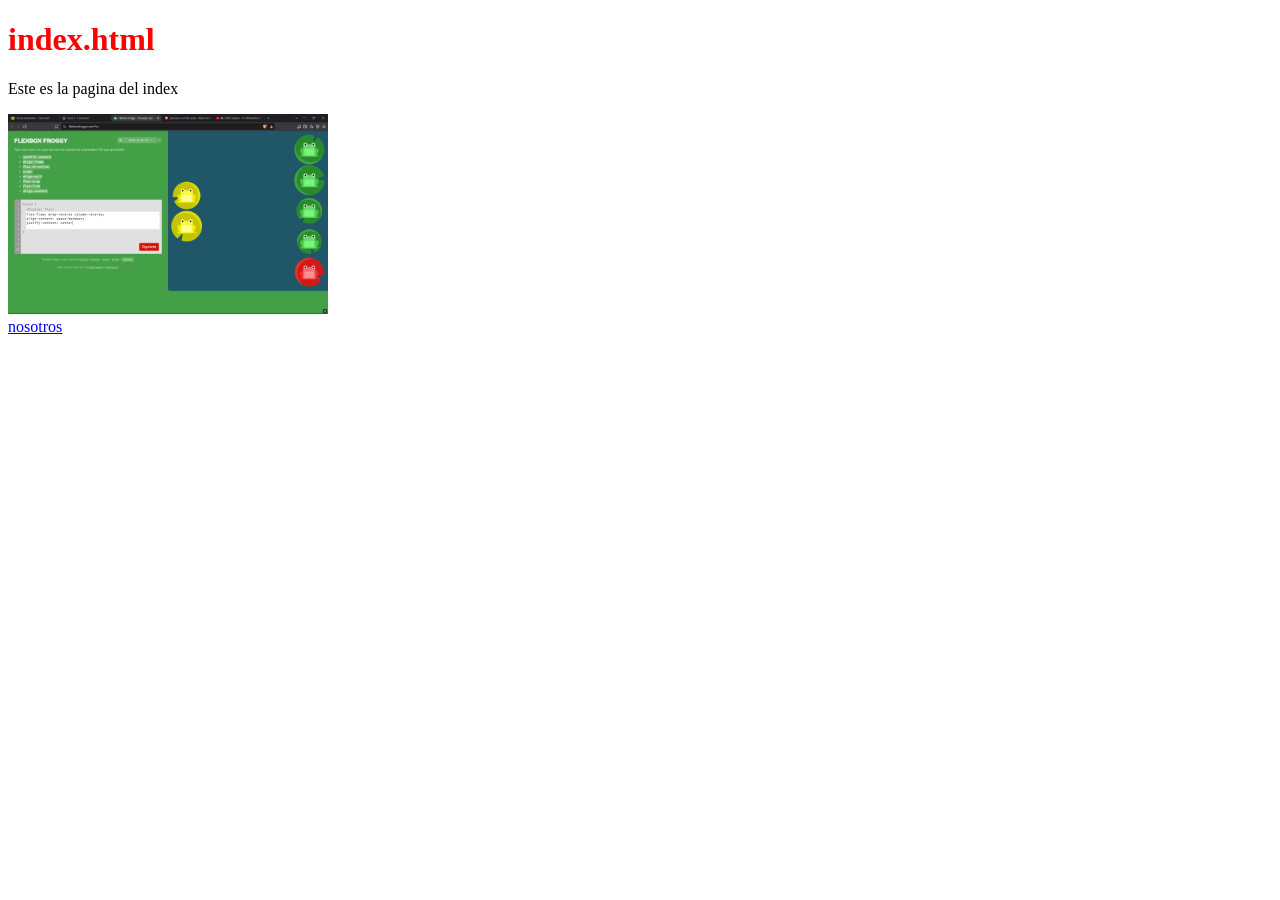
<file: Proyecto2/html/index.html>
<!DOCTYPE html>
<html lang="es">
  <head>
        <!--comentario 1-->
        <title>Mi primera practíca</title>
        <meta charset="UTF-8">
        <meta name="viewport" content="width=device-width, initial-scale=1">
        <meta name="description" content="Estructurar la pagina">
        <meta name="author" content="Irving Josue">
        <link href="../css/style.css" rel="stylesheet">
    </head>
<body>
    <header>
        <h1>index.html </h1>
    </header>
    <p>Este es la pagina del index</p>

    <img src="../img/img2.png" height="200px" alt="Imagen de index">
    <div>
    <a href="nosotros.html">nosotros</a>
    </div>
</body>
</html>
</file>
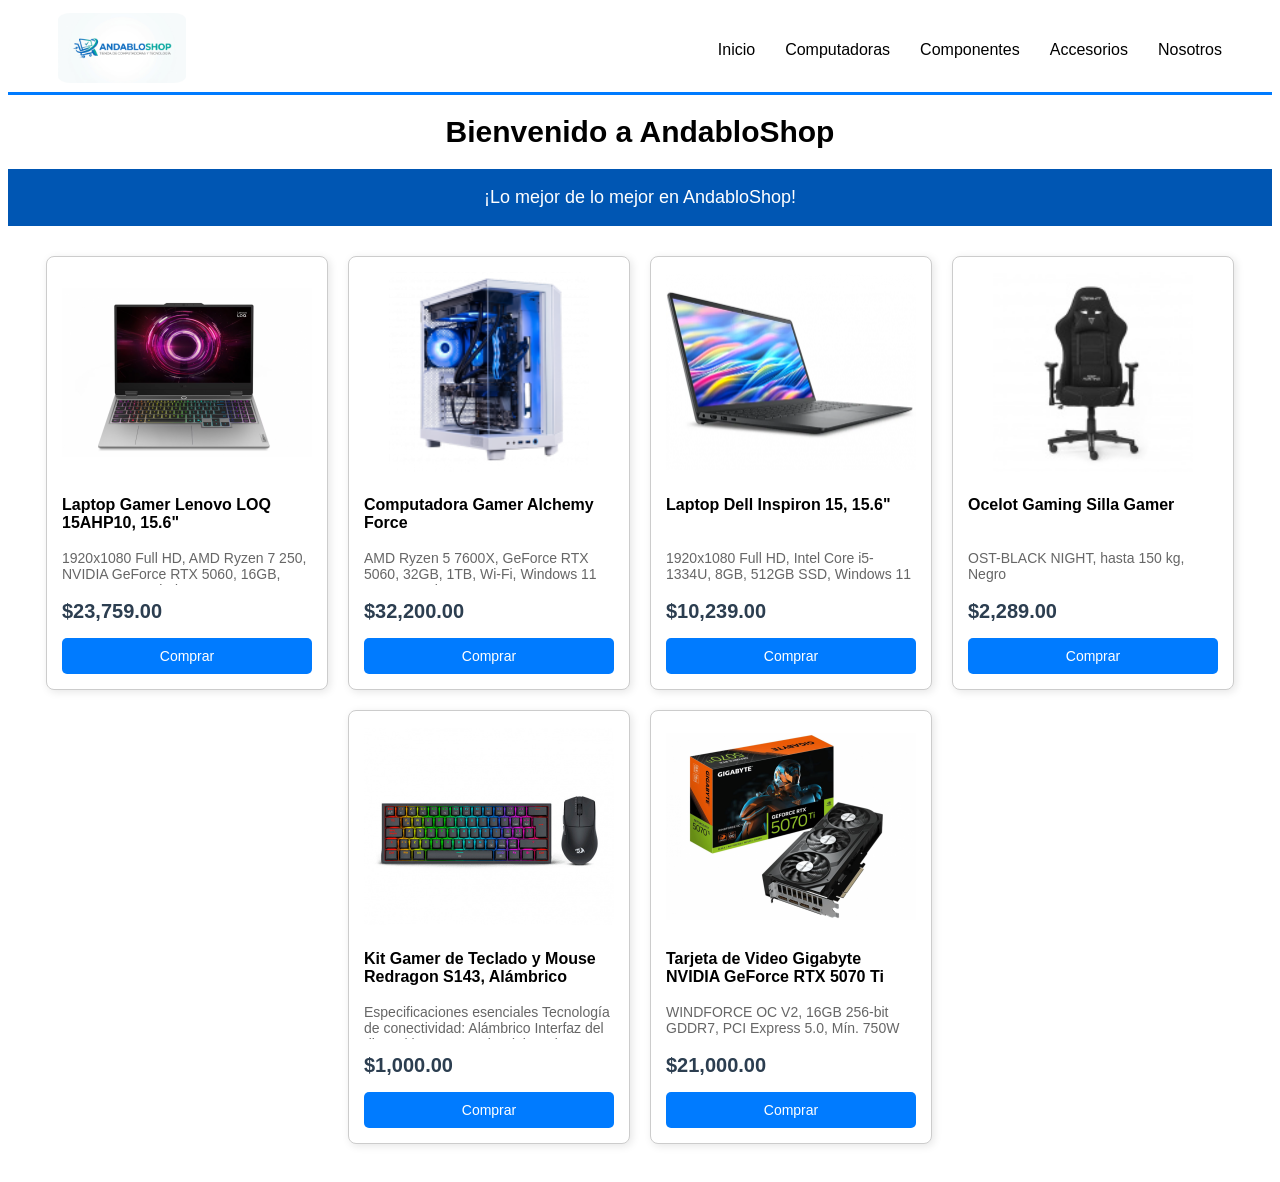
<file: tiendaDeProductos/html/index.html>
<!DOCTYPE html>
<html lang="es">
  <head>
        <!--comentario 1-->
        <title>AndabloShop</title>
        <meta charset="UTF-8">
        <meta name="viewport" content="width=device-width, initial-scale=1">
        <meta name="description" content="Estructurar la página">
        <meta name="author" content="Irving Josue">
        <link href= "../css/styleindex.css" rel="stylesheet">
    </head>
<body>
    <header>

        <nav class="navbar">

        <div class="logo">
            <a href="index.html" ><img src="../img/logo.jpg" alt="LogoAndabloShop"></a>
        </div>

        <ul class="nav-links">
           <a href="index.html">Inicio</a>
           <a href="computadoras.html">Computadoras</a>
           <a href="componentes.html">Componentes</a>
           <a href="accesorios.html">Accesorios</a>
           <a href="nosotros.html">Nosotros</a>
        </ul>

        </nav>
    
    </header>

    <main>
        <h1>Bienvenido a AndabloShop</h1>
        <div class="subt">        
            <p>¡Lo mejor de lo mejor en AndabloShop!</p>
        </div>

    </main>

<div class="productos">

    <div class="card">
        <img src="../img/laptop1.webp" alt="Laptop">
        <h2>Laptop Gamer Lenovo LOQ 15AHP10, 15.6"</h2>
        <p>1920x1080 Full HD, AMD Ryzen 7 250, NVIDIA GeForce RTX 5060, 16GB, 512GB SSD, Windows 11 Home, Español</p>
        <span>$23,759.00</span>
        <button>Comprar</button>
    </div>

    <div class="card">
        <img src="../img/Computadora1.webp" alt="Componente">
        <h2>Computadora Gamer Alchemy Force</h2>
        <p>AMD Ryzen 5 7600X, GeForce RTX 5060, 32GB, 1TB, Wi-Fi, Windows 11 Home Prueba</p>
        <span>$32,200.00</span>
        <button>Comprar</button>
    </div>

    <div class="card">
        <img src="../img/laptop2.webp" alt="Laptop">
        <h2>Laptop Dell Inspiron 15, 15.6" </h2>
        <p>1920x1080 Full HD, Intel Core i5-1334U, 8GB, 512GB SSD, Windows 11 Home</p>
        <span>$10,239.00</span>
        <button>Comprar</button>
    </div>

    <div class="card">
        <img src="../img/accesorio1.webp" alt="Accesorios">
        <h2>Ocelot Gaming Silla Gamer </h2>
        <p>OST-BLACK NIGHT, hasta 150 kg, Negro</p>
        <span>$2,289.00</span>
        <button>Comprar</button>
    </div>

    <div class="card">
        <img src="../img/periferico1.jpg" alt="Periférico">
        <h2>Kit Gamer de Teclado y Mouse Redragon S143, Alámbrico</h2>
        <p>Especificaciones esenciales
        Tecnología de conectividad: Alámbrico
        Interfaz del dispositivo: USB
        Color del producto: Negro 
        Idioma del teclado: Inglés</p>
        <span>$1,000.00</span>
        <button>Comprar</button>
    </div>

    <div class="card">
        <img src="../img/componente1.webp" alt="Computadora">
        <h2>Tarjeta de Video Gigabyte NVIDIA GeForce RTX 5070 Ti </h2>
        <p>WINDFORCE OC V2, 16GB 256-bit GDDR7, PCI Express 5.0, Mín. 750W</p>
        <span>$21,000.00</span>
        <button>Comprar</button>
    </div>

</div>

</body>
</html>
</file>
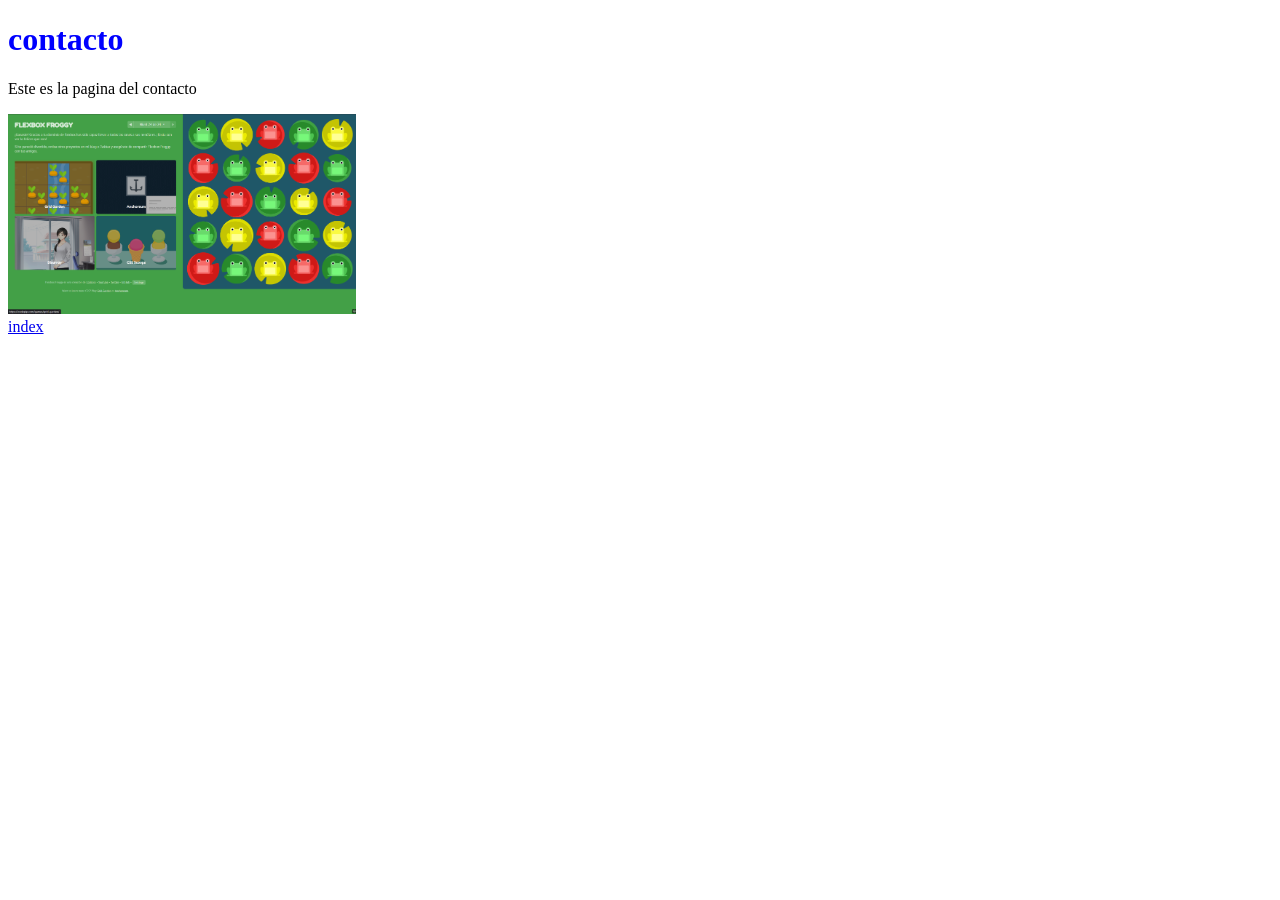
<file: Proyecto2/html/contacto.html>
<!DOCTYPE html>
<html lang="es">
  <head>
        <!--comentario 1-->
        <title>Mi primera practíca</title>
        <meta charset="UTF-8">
        <meta name="viewport" content="width=device-width, initial-scale=1">
        <meta name="description" content="Estructurar la pagina">
        <meta name="author" content="Irving Josue">
        <link href="../css/stylecontacto.css" rel="stylesheet">
    </head>
<body>
    <header>
        <h1>contacto </h1>
    </header>
    <p>Este es la pagina del contacto</p>

    <img src="../img/imagen.png" height="200px" alt="Imagen de contacto">
  <div>
    <a href="index.html">index</a>
 </div>
</body>
</html>
</file>
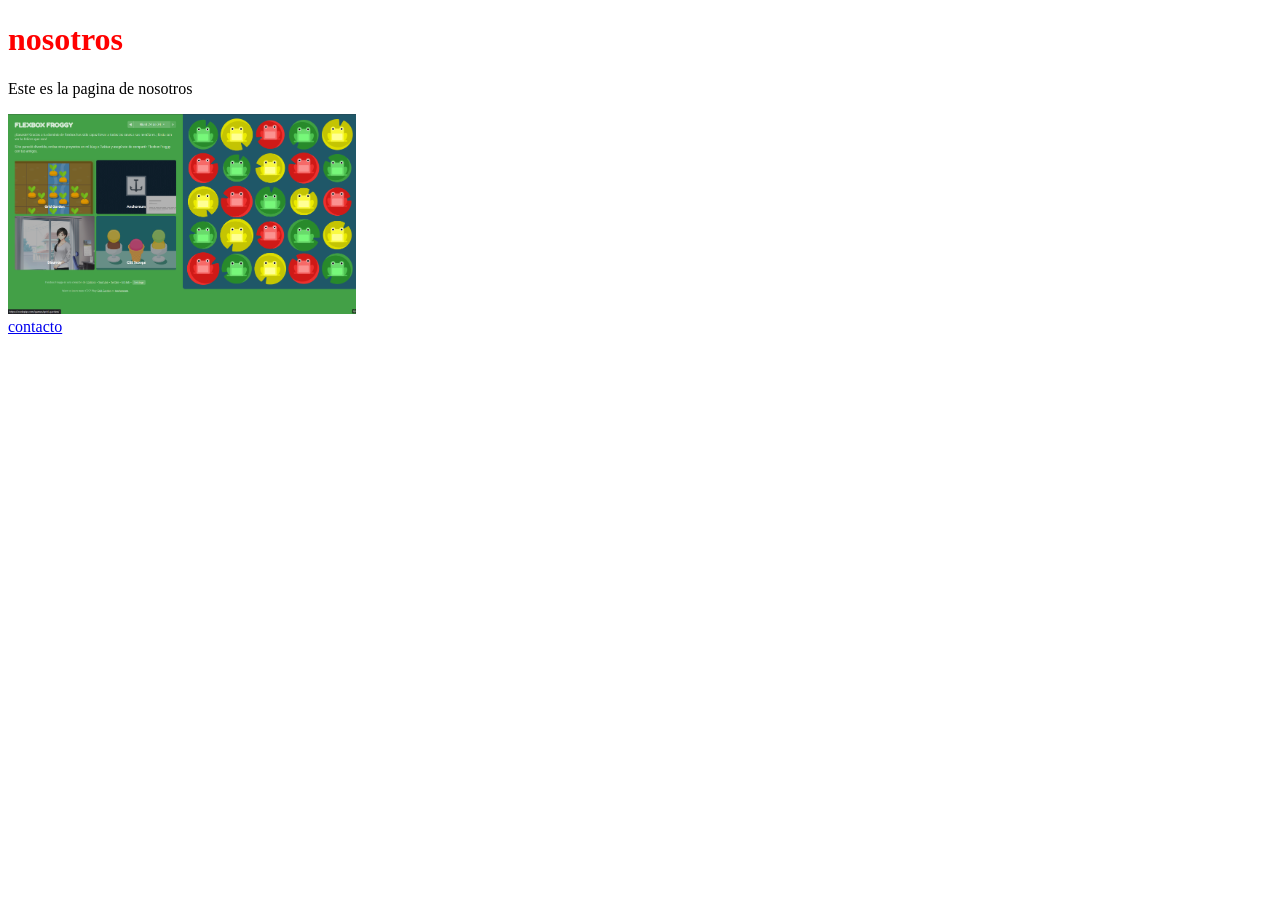
<file: Proyecto2/html/nosotros.html>
<!DOCTYPE html>
<html lang="es">
  <head>
        <!--comentario 1-->
        <title>Mi primera practíca</title>
        <meta charset="UTF-8">
        <meta name="viewport" content="width=device-width, initial-scale=1">
        <meta name="description" content="Estructurar la pagina">
        <meta name="author" content="Irving Josue">
        <link href="../css/style.css" rel="stylesheet">
    </head>
<body>
    <header>
        <h1>nosotros </h1>
    </header>
    <p>Este es la pagina de nosotros</p>

    <img src="../img/imagen.png" height="200px" alt="imagen de nosotros">
  <div>
    <a href="contacto.html">contacto</a>
 </div>
</body>
</html>
</file>
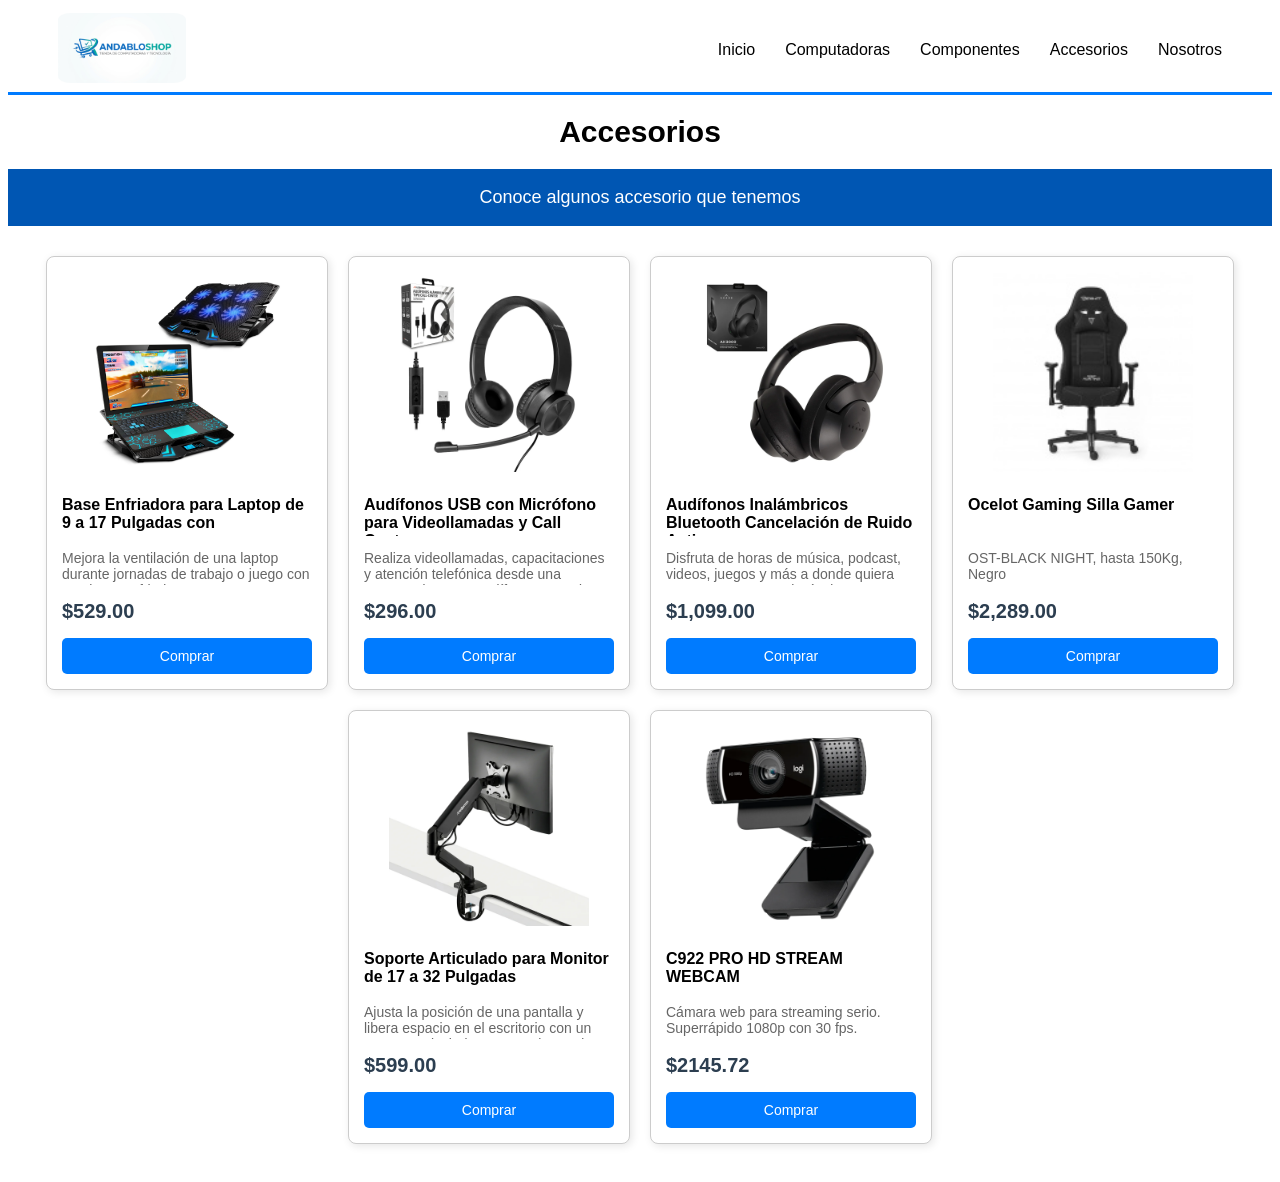
<file: tiendaDeProductos/html/accesorios.html>
<!DOCTYPE html>
<html lang="es">
  <head>
        <!--comentario 1-->
        <title>AndabloShop</title>
        <meta charset="UTF-8">
        <meta name="viewport" content="width=device-width, initial-scale=1">
        <meta name="description" content="Computadoras">
        <meta name="author" content="Irving Josue">
        <link href= "../css/styleindex.css" rel="stylesheet">
    </head>
<body>
    <header>

        <nav class="navbar">

        <div class="logo">
            <a href="index.html" ><img src="../img/logo.jpg" alt="LogoAndabloShop"></a>
        </div>

        <ul class="nav-links">
           <a href="index.html">Inicio</a>
           <a href="computadoras.html">Computadoras</a>
           <a href="componentes.html">Componentes</a>
           <a href="accesorios.html">Accesorios</a>
           <a href="nosotros.html">Nosotros</a>
        </ul>

        </nav>
    
    </header>

    <main>
        <h1>Accesorios</h1>
        <div class="subt">
        <p>Conoce algunos accesorio que tenemos </p>
        </div>
    </main>

    <div class="productos">

    <div class="card">
        <img src="../img/accesorio2.webp" alt="Accesorio">
        <h2>Base Enfriadora para Laptop de 9 a 17 Pulgadas con </h2>
        <p>Mejora la ventilación de una laptop durante jornadas de trabajo o juego con una base enfriadora</p>
        <span>$529.00</span>
        <button>Comprar</button>
    </div>

    <div class="card">
        <img src="../img/accesorio3.webp" alt="Accesorio">
        <h2>Audífonos USB con Micrófono para Videollamadas y Call Center</h2>
        <p>Realiza videollamadas, capacitaciones y atención telefónica desde una computadora con audífonos USB de diadema.</p>
        <span>$296.00</span>
        <button>Comprar</button>
    </div>

    <div class="card">
        <img src="../img/accesorio4.webp" alt="Accesorio">
        <h2>Audífonos Inalámbricos Bluetooth Cancelación de Ruido Activa </h2>
        <p>Disfruta de horas de música, podcast, videos, juegos y más a donde quiera que vayas. La tecnología de Cancelación</p>
        <span>$1,099.00</span>
        <button>Comprar</button>
    </div>

    <div class="card">
        <img src="../img/accesorio1.webp" alt="Accesorio">
        <h2>Ocelot Gaming Silla Gamer </h2>
        <p>OST-BLACK NIGHT, hasta 150Kg, Negro</p>
        <span>$2,289.00</span>
        <button>Comprar</button>
    </div>

    <div class="card">
        <img src="../img/accesorio5.webp" alt="Accesorio">
        <h2>Soporte Articulado para Monitor de 17 a 32 Pulgadas</h2>
        <p>Ajusta la posición de una pantalla y libera espacio en el escritorio con un soporte articulado para monitores de 17 a 32 pulgadas</p>
        <span>$599.00</span>
        <button>Comprar</button>
    </div>

    <div class="card">
        <img src="../img/accesorio6.webp" alt="Accesorio">
        <h2>C922 PRO HD STREAM WEBCAM</h2>
        <p>Cámara web para streaming serio. Superrápido 1080p con 30 fps.</p>
        <span>$2145.72</span>
        <button>Comprar</button>
    </div>

</div>



</body>
</html>
</file>
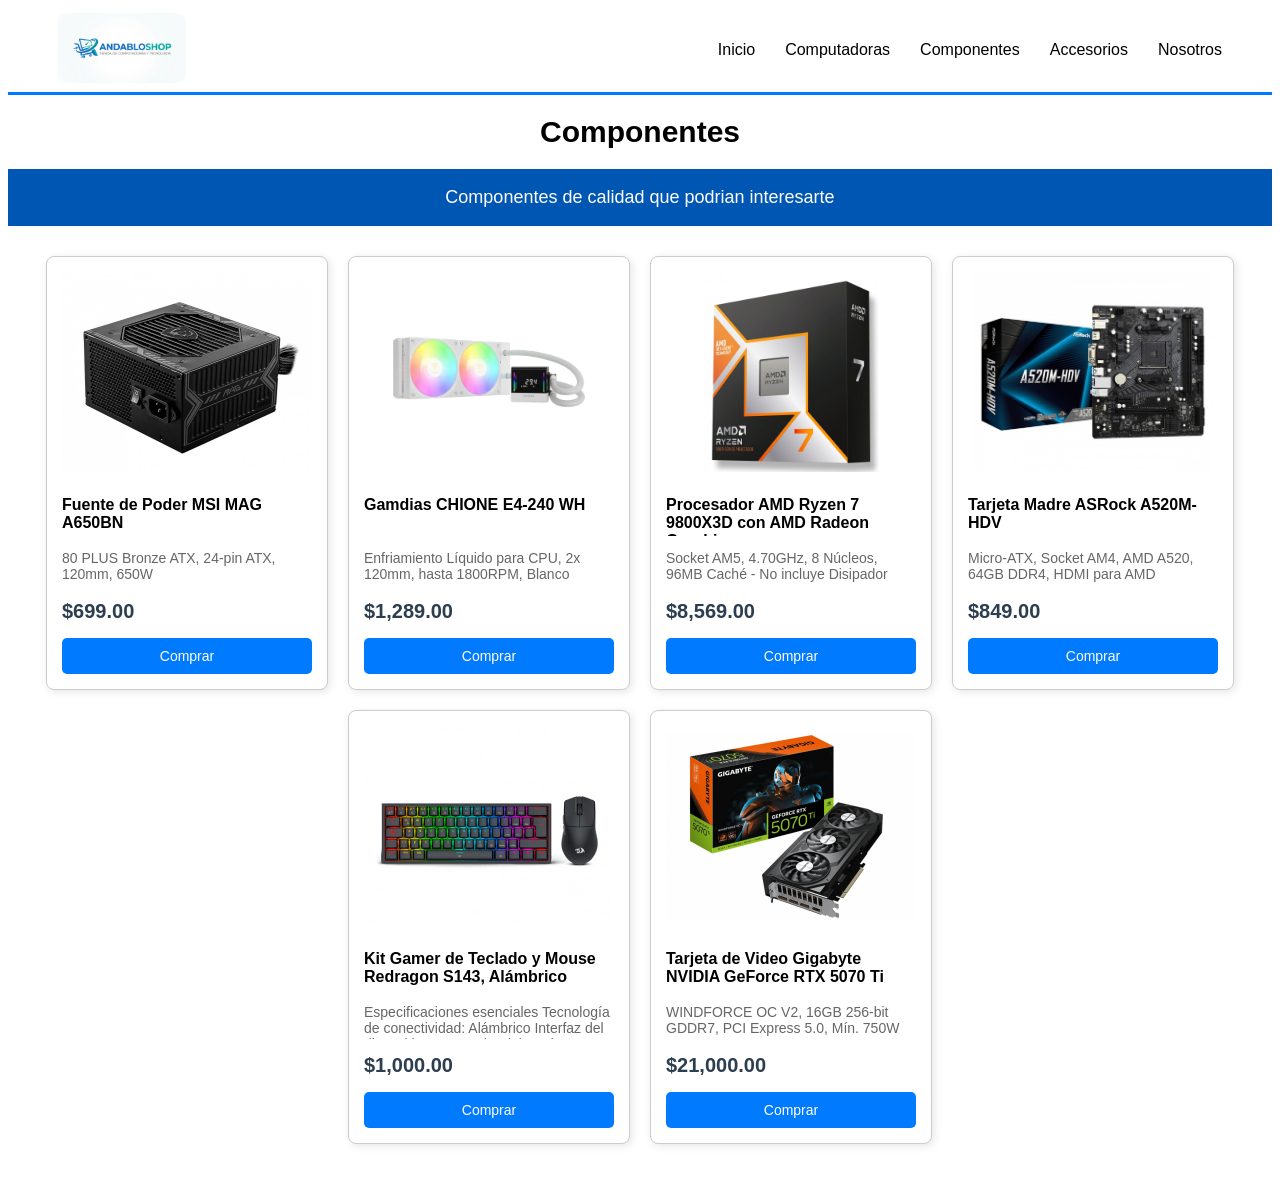
<file: tiendaDeProductos/html/componentes.html>
<!DOCTYPE html>
<html lang="es">
  <head>
        <!--comentario 1-->
        <title>AndabloShop</title>
        <meta charset="UTF-8">
        <meta name="viewport" content="width=device-width, initial-scale=1">
        <meta name="description" content="Computadoras">
        <meta name="author" content="Irving Josue">
        <link href= "../css/styleindex.css" rel="stylesheet">
    </head>
<body>
    <header>

        <nav class="navbar">

        <div class="logo">
            <a href="index.html" ><img src="../img/logo.jpg" alt="LogoAndabloShop"></a>
        </div>

        <ul class="nav-links">
           <a href="index.html">Inicio</a>
           <a href="computadoras.html">Computadoras</a>
           <a href="componentes.html">Componentes</a>
           <a href="accesorios.html">Accesorios</a>
           <a href="nosotros.html">Nosotros</a>
        </ul>

        </nav>
    
    </header>

    <main>
        <h1> Componentes</h1>
        <div class="subt">
        <p>Componentes de calidad que podrian interesarte</p>            
        </div>
    </main>

    <div class="productos">

    <div class="card">
        <img src="../img/componente2.jpg" alt="Componente">
        <h2>Fuente de Poder MSI MAG A650BN</h2>
        <p>80 PLUS Bronze ATX, 24-pin ATX, 120mm, 650W</p>
        <span>$699.00</span>
        <button>Comprar</button>
    </div>

    <div class="card">
        <img src="../img/componente3.png" alt="Componente">
        <h2>Gamdias CHIONE E4-240 WH</h2>
        <p>Enfriamiento Líquido para CPU, 2x 120mm, hasta 1800RPM, Blanco</p>
        <span>$1,289.00</span>
        <button>Comprar</button>
    </div>

    <div class="card">
        <img src="../img/componente4.jpg" alt="Componente">
        <h2>Procesador AMD Ryzen 7 9800X3D con AMD Radeon Graphics</h2>
        <p>Socket AM5, 4.70GHz, 8 Núcleos, 96MB Caché - No incluye Disipador</p>
        <span>$8,569.00</span>
        <button>Comprar</button>
    </div>

    <div class="card">
        <img src="../img/componente5.jpg" alt="Componente">
        <h2>Tarjeta Madre ASRock A520M-HDV</h2>
        <p>Micro-ATX, Socket AM4, AMD A520, 64GB DDR4, HDMI para AMD</p>
        <span>$849.00</span>
        <button>Comprar</button>
    </div>

    <div class="card">
        <img src="../img/periferico1.jpg" alt="Componente">
        <h2>Kit Gamer de Teclado y Mouse Redragon S143, Alámbrico</h2>
        <p>Especificaciones esenciales
        Tecnología de conectividad: Alámbrico
        Interfaz del dispositivo:USB
        Color del producto: Negro 
        Idioma del teclado: Inglés</p>
        <span>$1,000.00</span>
        <button>Comprar</button>
    </div>

    <div class="card">
        <img src="../img/componente1.webp" alt="Componente">
        <h2>Tarjeta de Video Gigabyte NVIDIA GeForce RTX 5070 Ti </h2>
        <p>WINDFORCE OC V2, 16GB 256-bit GDDR7, PCI Express 5.0, Mín. 750W</p>
        <span>$21,000.00</span>
        <button>Comprar</button>
    </div>

</div>



    

</body>
</html>
</file>
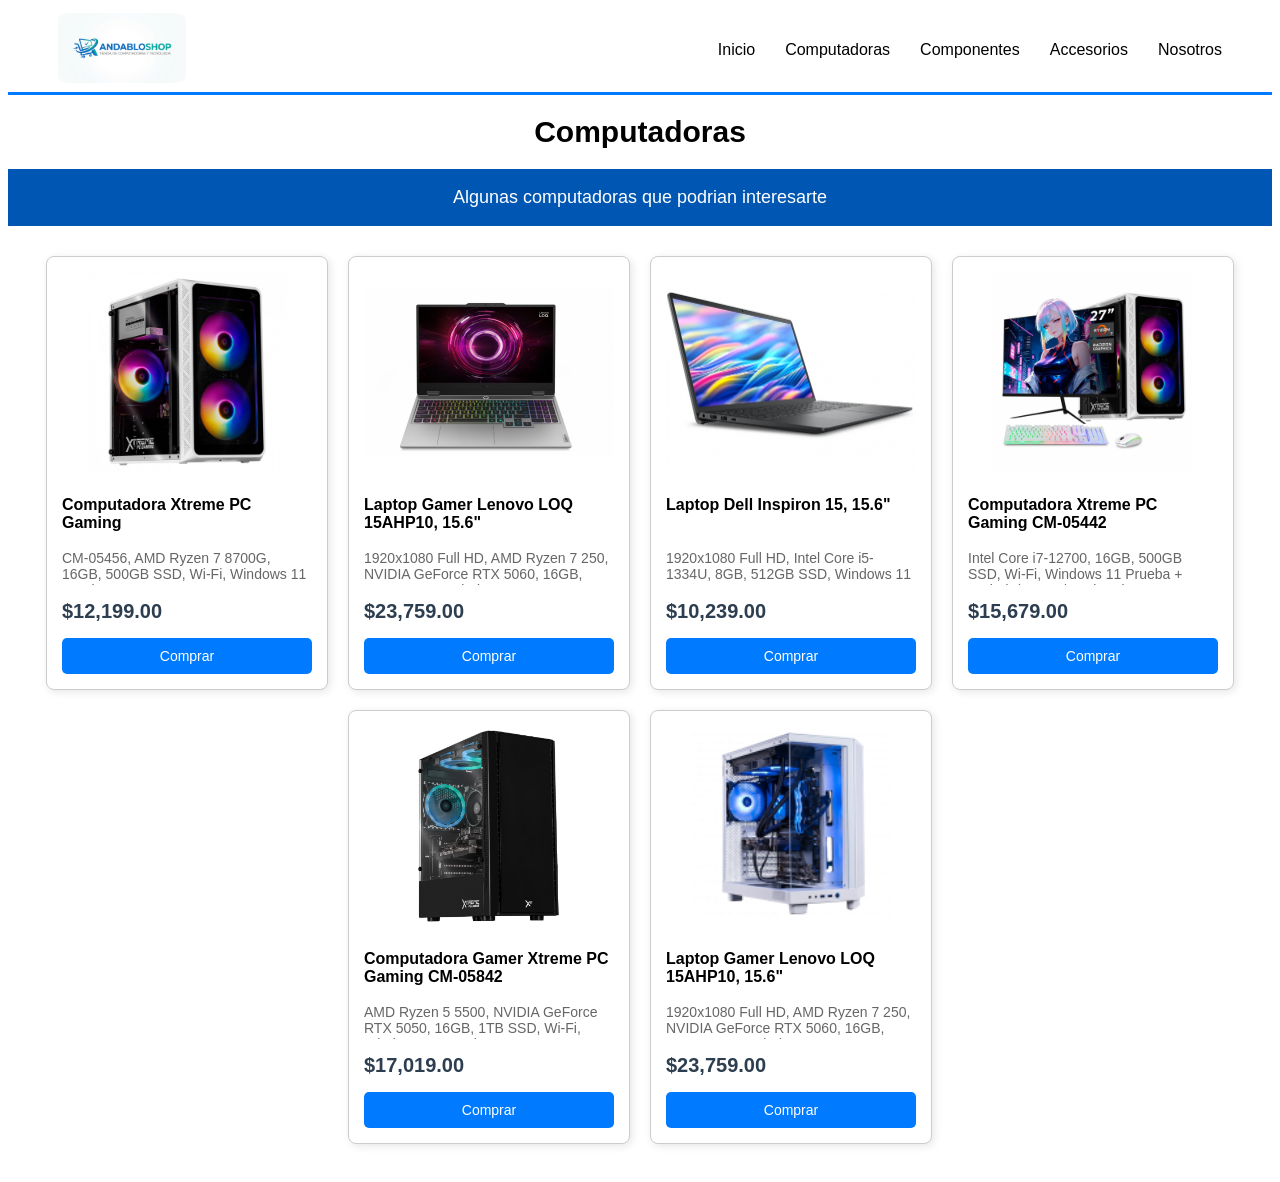
<file: tiendaDeProductos/html/computadoras.html>
<!DOCTYPE html>
<html lang="es">
  <head>
        <!--comentario 1-->
        <title>AndabloShop</title>
        <meta charset="UTF-8">
        <meta name="viewport" content="width=device-width, initial-scale=1">
        <meta name="description" content="Computadoras">
        <meta name="author" content="Irving Josue">
        <link href= "../css/styleindex.css" rel="stylesheet">
    </head>
<body>
    <header>

        <nav class="navbar">

        <div class="logo">
            <a href="index.html" ><img src="../img/logo.jpg" alt="LogoAndabloShop"></a>
        </div>

        <ul class="nav-links">
           <a href="index.html">Inicio</a>
           <a href="computadoras.html">Computadoras</a>
           <a href="componentes.html">Componentes</a>
           <a href="accesorios.html">Accesorios</a>
           <a href="nosotros.html">Nosotros</a>
        </ul>

        </nav>
    
    </header>

    <main>
        <h1> Computadoras</h1>
        <div class="subt">
        <p> Algunas computadoras que podrian interesarte </p>
        </div>
    </main>

    <div class="productos">

    

    <div class="card">
        <img src="../img/computadora2.jpg" alt="Computadora">
        <h2>Computadora Xtreme PC Gaming </h2>
        <p>CM-05456, AMD Ryzen 7 8700G, 16GB, 500GB SSD, Wi-Fi, Windows 11 Prueba</p>
        <span>$12,199.00</span>
        <button>Comprar</button>
    </div>

    <div class="card">
        <img src="../img/laptop1.webp" alt="Laptop">
        <h2>Laptop Gamer Lenovo LOQ 15AHP10, 15.6"</h2>
        <p>1920x1080 Full HD, AMD Ryzen 7 250, NVIDIA GeForce RTX 5060, 16GB, 512GB SSD, Windows 11 Home, Español</p>
        <span>$23,759.00</span>
        <button>Comprar</button>
    </div>

    <div class="card">
        <img src="../img/laptop2.webp" alt="Laptop">
        <h2>Laptop Dell Inspiron 15, 15.6" </h2>
        <p>1920x1080 Full HD, Intel Core i5-1334U, 8GB, 512GB SSD, Windows 11 Home</p>
        <span>$10,239.00</span>
        <button>Comprar</button>
    </div>

    <div class="card">
        <img src="../img/computadora3.webp" alt="Accesorios">
        <h2>Computadora Xtreme PC Gaming CM-05442</h2>
        <p>Intel Core i7-12700, 16GB, 500GB SSD, Wi-Fi, Windows 11 Prueba + Teclado/Mouse/Monitor de 27"</p>
        <span>$15,679.00</span>
        <button>Comprar</button>
    </div>

    <div class="card">
        <img src="../img/computadora4.webp" alt="Periferico">
        <h2>Computadora Gamer Xtreme PC Gaming CM-05842</h2>
        <p> AMD Ryzen 5 5500, NVIDIA GeForce RTX 5050, 16GB, 1TB SSD, Wi-Fi, Windows 11 Prueba</p>
        <span>$17,019.00</span>
        <button>Comprar</button>
    </div>

    <div class="card">
        <img src="../img/Computadora1.webp" alt="Computadora">
        <h2>Laptop Gamer Lenovo LOQ 15AHP10, 15.6"</h2>
        <p>1920x1080 Full HD, AMD Ryzen 7 250, NVIDIA GeForce RTX 5060, 16GB, 512GB SSD, Windows 11 Home, Español</p>
        <span>$23,759.00</span>
        <button>Comprar</button>
    </div>

</div>



    

</body>
</html>
</file>
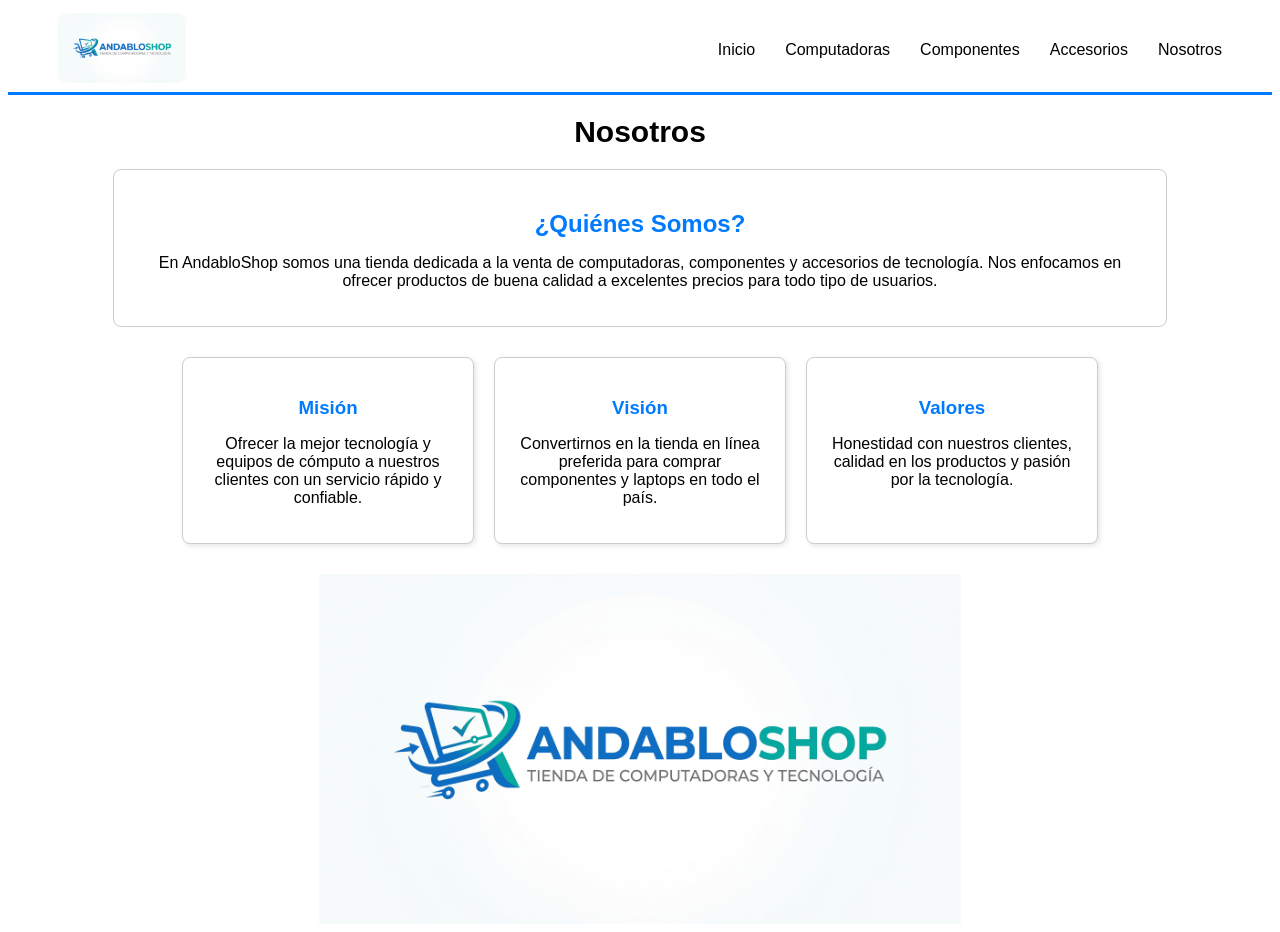
<file: tiendaDeProductos/html/nosotros.html>
<!DOCTYPE html>
<html lang="es">
  <head>
        <!--comentario 1-->
        <title>AndabloShop</title>
        <meta charset="UTF-8">
        <meta name="viewport" content="width=device-width, initial-scale=1">
        <meta name="description" content="Nosotros">
        <meta name="author" content="Irving Josue">
        <link href= "../css/styleindex.css" rel="stylesheet">
    </head>
<body>
    <header>

        <nav class="navbar">

        <div class="logo">
            <a href="index.html" ><img src="../img/logo.jpg" alt="LogoAndabloShop"></a>
        </div>

        <ul class="nav-links">
           <a href="index.html">Inicio</a>
           <a href="computadoras.html">Computadoras</a>
           <a href="componentes.html">Componentes</a>
           <a href="accesorios.html">Accesorios</a>
           <a href="nosotros.html">Nosotros</a>
        </ul>

        </nav>
    
    </header>

    <main>
        <h1> Nosotros </h1>
        <p></p>
    </main>

    <div class="bloque-nosotros">
            <h2>¿Quiénes Somos?</h2>
            <p>En AndabloShop somos una tienda dedicada a la venta de computadoras, componentes y accesorios de tecnología. Nos enfocamos en ofrecer productos de buena calidad a excelentes precios para todo tipo de usuarios.</p>
        </div>

        <div class="contenedor-tarjetas">
            <div class="caja-info">
                <h3>Misión</h3>
                <p>Ofrecer la mejor tecnología y equipos de cómputo a nuestros clientes con un servicio rápido y confiable.</p>
            </div>

            <div class="caja-info">
                <h3>Visión</h3>
                <p>Convertirnos en la tienda en línea preferida para comprar componentes y laptops en todo el país.</p>
            </div>

            <div class="caja-info">
                <h3>Valores</h3>
                <p>Honestidad con nuestros clientes, calidad en los productos y pasión por la tecnología.</p>
            </div>
        </div>

    <div class="img-nosotros">
        <img src="../img/logo.jpg" alt="LogoAndabloShop"/>
    </div>
</body>
</html>
</file>
<file: Proyecto2/css/style.css>
h1{
    color: red;

}
</file>
<file: tiendaDeProductos/css/styleindex.css>
@import url(https://fonts.google.com/specimen/Comic+Relief);

body{
    font-family: 'Comic Relief', sans-serif;
}

h1{
    display: flex;
    justify-content: center;
    font-size: 30px;
}

.navbar{
    display: flex;
    align-items: center;
    justify-content: space-between;
    background-color:  #FFFFFF;
    padding: 5px 50px;
    border-bottom: 3px solid #007bff;
}

.navbar img{
    height: 70px;
    border-radius: 10%;
}

.nav-links{
    display: flex;
    gap: 30px;  
}

.nav-links a{
    color: black;
    text-decoration: none;
    font-size: 16px;
}

.nav-links a:hover {
    color: #007bff; 
}

.productos {
    display: flex;
    flex-wrap: wrap;
    gap: 20px;
    justify-content: center;
    padding: 30px;
}

.subt{
    display: flex;
    font-size: 18px;
    background-color: #0056b3;
    color: white;
    justify-content: center;
}
.card {
    background-color: white;
    border: 1px solid #ccc;
    border-radius: 8px;
    width: 250px;
    padding: 15px;
    box-shadow: 2px 2px 8px rgba(0, 0, 0, 0.1);
    cursor: pointer;
}

.card img {
    width: 100%;
    height: 180px;
    object-fit: contain; 
    margin-bottom: 10px;
    height: 200px;

}

.card span {
    font-size: 20px;
    font-weight: bold;
    color: #2c3e50;
    display: block;
    margin-bottom: 15px;
}

.card button {
    width: 100%;
    background-color: #007bff;
    color: white;
    border: none;
    padding: 10px;
    border-radius: 5px;
    font-size: 14px;
    cursor: pointer;
}

.card h2 {
    font-size: 16px;
    margin: 10px 0;
    height: 40px;       
    overflow: hidden;   
}

.card p {
    font-size: 14px;
    color: #666;
    margin-bottom: 15px;
    height: 35px;      
    overflow: hidden;   
}

.card button:hover {
    background-color: #0056b3;
}

.bloque-nosotros {
    width: 80%;
    margin: 20px auto;
    background-color: white;
    padding: 20px;
    border: 1px solid #ccc;
    border-radius: 8px;
    text-align: center;
}

.bloque-nosotros h2 {
    color: #007bff;
    margin-bottom: 10px;
}

.contenedor-tarjetas {
    display: flex;
    justify-content: center;
    gap: 20px;
    margin: 30px 0;
    flex-wrap: wrap;
}

.caja-info {
    background-color: white;
    border: 1px solid #ccc;
    border-radius: 8px;
    width: 250px;
    padding: 20px;
    text-align: center;
    box-shadow: 2px 2px 5px rgba(0,0,0,0.1);
}

.caja-info h3 {
    color: #007bff;
    margin-bottom: 10px;
}

.img-nosotros{
    display: flex;
    justify-content: center;
    height: 350px;
}
</file>
<file: Proyecto2/css/stylecontacto.css>
h1{
    color: blue;
}
</file>
